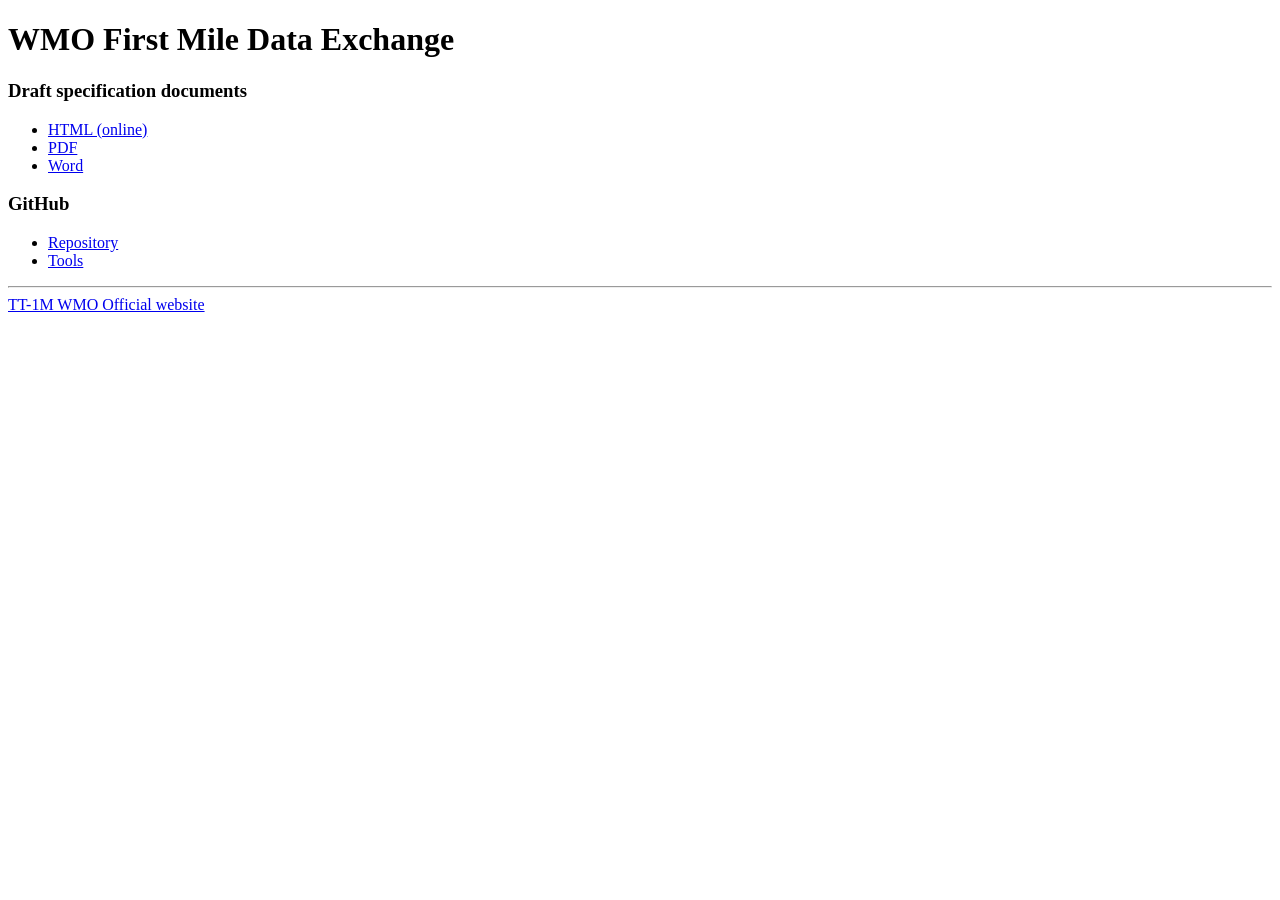
<file: index.html>
<!DOCTYPE html>
<html lang="en">
    <head>
        <meta charset="utf-8"/>
        <title>WMO First Mile Data Exchange</title>
    </head>
    <body>
        <header>
            <h1>WMO First Mile Data Exchange</h1>
        </header>
        <section id="standard">
            <h3>Draft specification documents</h3>
            <ul>
                <li><a href="standard/fmde-DRAFT.html">HTML (online)</a></li>
                <li><a href="standard/fmde-DRAFT.pdf">PDF</a></li>
                <li><a href="standard/fmde-DRAFT.docx">Word</a></li>
            </ul>
        </section>
        <section id="github">
            <h3>GitHub</h3>
            <ul>
                <li><a href="https://github.com/wmo-im/fmde">Repository</a></li>
                <li><a href="https://github.com/wmo-im/fmde-tools">Tools</a></li>
            </ul>
        </section>            
        <hr>
        <footer>
            <a title="TT-1M WMO Official website" href="https://wmo.int/site/knowledge-hub/governance/infcom/standing-committee-information-management-and-technology-sc-imt/task-team-standardization-of-first-mile-data-collection-tt-1m">TT-1M WMO Official website</a>
        </footer>
    </body>
</html>
</file>
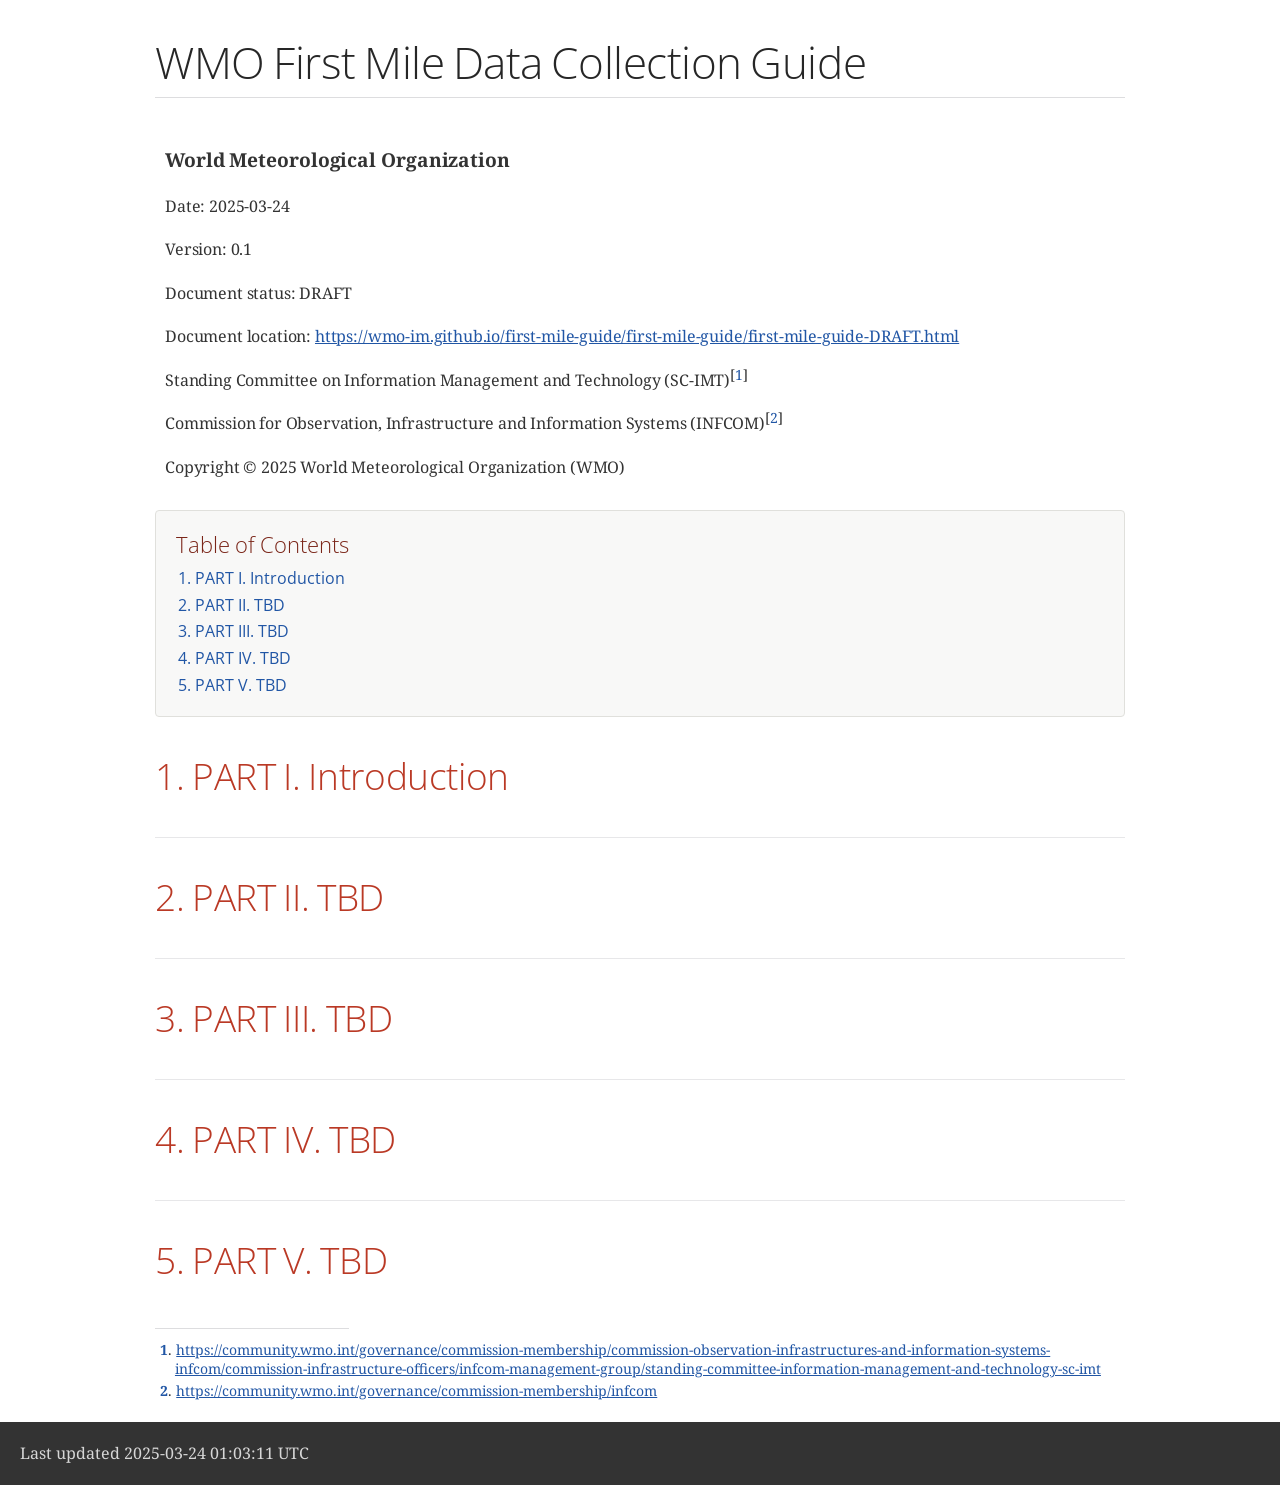
<file: first-mile-guide/first-mile-guide-DRAFT.html>
<!DOCTYPE html>
<html lang="en">
<head>
<meta charset="utf-8">
<meta http-equiv="X-UA-Compatible" content="IE=edge">
<meta name="viewport" content="width=device-width, initial-scale=1.0">
<meta name="generator" content="Asciidoctor 2.0.23">
<meta name="copyright" content="Copyright © 2025 World Meteorological Organization (WMO)">
<title>WMO First Mile Data Collection Guide</title>
<link rel="stylesheet" href="https://fonts.googleapis.com/css?family=Open+Sans:300,300italic,400,400italic,600,600italic%7CNoto+Serif:400,400italic,700,700italic%7CDroid+Sans+Mono:400,700">
<style>
/*! Asciidoctor default stylesheet | MIT License | https://asciidoctor.org */
/* Uncomment the following line when using as a custom stylesheet */
/* @import "https://fonts.googleapis.com/css?family=Open+Sans:300,300italic,400,400italic,600,600italic%7CNoto+Serif:400,400italic,700,700italic%7CDroid+Sans+Mono:400,700"; */
html{font-family:sans-serif;-webkit-text-size-adjust:100%}
a{background:none}
a:focus{outline:thin dotted}
a:active,a:hover{outline:0}
h1{font-size:2em;margin:.67em 0}
b,strong{font-weight:bold}
abbr{font-size:.9em}
abbr[title]{cursor:help;border-bottom:1px dotted #dddddf;text-decoration:none}
dfn{font-style:italic}
hr{height:0}
mark{background:#ff0;color:#000}
code,kbd,pre,samp{font-family:monospace;font-size:1em}
pre{white-space:pre-wrap}
q{quotes:"\201C" "\201D" "\2018" "\2019"}
small{font-size:80%}
sub,sup{font-size:75%;line-height:0;position:relative;vertical-align:baseline}
sup{top:-.5em}
sub{bottom:-.25em}
img{border:0}
svg:not(:root){overflow:hidden}
figure{margin:0}
audio,video{display:inline-block}
audio:not([controls]){display:none;height:0}
fieldset{border:1px solid silver;margin:0 2px;padding:.35em .625em .75em}
legend{border:0;padding:0}
button,input,select,textarea{font-family:inherit;font-size:100%;margin:0}
button,input{line-height:normal}
button,select{text-transform:none}
button,html input[type=button],input[type=reset],input[type=submit]{-webkit-appearance:button;cursor:pointer}
button[disabled],html input[disabled]{cursor:default}
input[type=checkbox],input[type=radio]{padding:0}
button::-moz-focus-inner,input::-moz-focus-inner{border:0;padding:0}
textarea{overflow:auto;vertical-align:top}
table{border-collapse:collapse;border-spacing:0}
*,::before,::after{box-sizing:border-box}
html,body{font-size:100%}
body{background:#fff;color:rgba(0,0,0,.8);padding:0;margin:0;font-family:"Noto Serif","DejaVu Serif",serif;line-height:1;position:relative;cursor:auto;-moz-tab-size:4;-o-tab-size:4;tab-size:4;word-wrap:anywhere;-moz-osx-font-smoothing:grayscale;-webkit-font-smoothing:antialiased}
a:hover{cursor:pointer}
img,object,embed{max-width:100%;height:auto}
object,embed{height:100%}
img{-ms-interpolation-mode:bicubic}
.left{float:left!important}
.right{float:right!important}
.text-left{text-align:left!important}
.text-right{text-align:right!important}
.text-center{text-align:center!important}
.text-justify{text-align:justify!important}
.hide{display:none}
img,object,svg{display:inline-block;vertical-align:middle}
textarea{height:auto;min-height:50px}
select{width:100%}
.subheader,.admonitionblock td.content>.title,.audioblock>.title,.exampleblock>.title,.imageblock>.title,.listingblock>.title,.literalblock>.title,.stemblock>.title,.openblock>.title,.paragraph>.title,.quoteblock>.title,table.tableblock>.title,.verseblock>.title,.videoblock>.title,.dlist>.title,.olist>.title,.ulist>.title,.qlist>.title,.hdlist>.title{line-height:1.45;color:#7a2518;font-weight:400;margin-top:0;margin-bottom:.25em}
div,dl,dt,dd,ul,ol,li,h1,h2,h3,#toctitle,.sidebarblock>.content>.title,h4,h5,h6,pre,form,p,blockquote,th,td{margin:0;padding:0}
a{color:#2156a5;text-decoration:underline;line-height:inherit}
a:hover,a:focus{color:#1d4b8f}
a img{border:0}
p{line-height:1.6;margin-bottom:1.25em;text-rendering:optimizeLegibility}
p aside{font-size:.875em;line-height:1.35;font-style:italic}
h1,h2,h3,#toctitle,.sidebarblock>.content>.title,h4,h5,h6{font-family:"Open Sans","DejaVu Sans",sans-serif;font-weight:300;font-style:normal;color:#ba3925;text-rendering:optimizeLegibility;margin-top:1em;margin-bottom:.5em;line-height:1.0125em}
h1 small,h2 small,h3 small,#toctitle small,.sidebarblock>.content>.title small,h4 small,h5 small,h6 small{font-size:60%;color:#e99b8f;line-height:0}
h1{font-size:2.125em}
h2{font-size:1.6875em}
h3,#toctitle,.sidebarblock>.content>.title{font-size:1.375em}
h4,h5{font-size:1.125em}
h6{font-size:1em}
hr{border:solid #dddddf;border-width:1px 0 0;clear:both;margin:1.25em 0 1.1875em}
em,i{font-style:italic;line-height:inherit}
strong,b{font-weight:bold;line-height:inherit}
small{font-size:60%;line-height:inherit}
code{font-family:"Droid Sans Mono","DejaVu Sans Mono",monospace;font-weight:400;color:rgba(0,0,0,.9)}
ul,ol,dl{line-height:1.6;margin-bottom:1.25em;list-style-position:outside;font-family:inherit}
ul,ol{margin-left:1.5em}
ul li ul,ul li ol{margin-left:1.25em;margin-bottom:0}
ul.circle{list-style-type:circle}
ul.disc{list-style-type:disc}
ul.square{list-style-type:square}
ul.circle ul:not([class]),ul.disc ul:not([class]),ul.square ul:not([class]){list-style:inherit}
ol li ul,ol li ol{margin-left:1.25em;margin-bottom:0}
dl dt{margin-bottom:.3125em;font-weight:bold}
dl dd{margin-bottom:1.25em}
blockquote{margin:0 0 1.25em;padding:.5625em 1.25em 0 1.1875em;border-left:1px solid #ddd}
blockquote,blockquote p{line-height:1.6;color:rgba(0,0,0,.85)}
@media screen and (min-width:768px){h1,h2,h3,#toctitle,.sidebarblock>.content>.title,h4,h5,h6{line-height:1.2}
h1{font-size:2.75em}
h2{font-size:2.3125em}
h3,#toctitle,.sidebarblock>.content>.title{font-size:1.6875em}
h4{font-size:1.4375em}}
table{background:#fff;margin-bottom:1.25em;border:1px solid #dedede;word-wrap:normal}
table thead,table tfoot{background:#f7f8f7}
table thead tr th,table thead tr td,table tfoot tr th,table tfoot tr td{padding:.5em .625em .625em;font-size:inherit;color:rgba(0,0,0,.8);text-align:left}
table tr th,table tr td{padding:.5625em .625em;font-size:inherit;color:rgba(0,0,0,.8)}
table tr.even,table tr.alt{background:#f8f8f7}
table thead tr th,table tfoot tr th,table tbody tr td,table tr td,table tfoot tr td{line-height:1.6}
h1,h2,h3,#toctitle,.sidebarblock>.content>.title,h4,h5,h6{line-height:1.2;word-spacing:-.05em}
h1 strong,h2 strong,h3 strong,#toctitle strong,.sidebarblock>.content>.title strong,h4 strong,h5 strong,h6 strong{font-weight:400}
.center{margin-left:auto;margin-right:auto}
.stretch{width:100%}
.clearfix::before,.clearfix::after,.float-group::before,.float-group::after{content:" ";display:table}
.clearfix::after,.float-group::after{clear:both}
:not(pre).nobreak{word-wrap:normal}
:not(pre).nowrap{white-space:nowrap}
:not(pre).pre-wrap{white-space:pre-wrap}
:not(pre):not([class^=L])>code{font-size:.9375em;font-style:normal!important;letter-spacing:0;padding:.1em .5ex;word-spacing:-.15em;background:#f7f7f8;border-radius:4px;line-height:1.45;text-rendering:optimizeSpeed}
pre{color:rgba(0,0,0,.9);font-family:"Droid Sans Mono","DejaVu Sans Mono",monospace;line-height:1.45;text-rendering:optimizeSpeed}
pre code,pre pre{color:inherit;font-size:inherit;line-height:inherit}
pre>code{display:block}
pre.nowrap,pre.nowrap pre{white-space:pre;word-wrap:normal}
em em{font-style:normal}
strong strong{font-weight:400}
.keyseq{color:rgba(51,51,51,.8)}
kbd{font-family:"Droid Sans Mono","DejaVu Sans Mono",monospace;display:inline-block;color:rgba(0,0,0,.8);font-size:.65em;line-height:1.45;background:#f7f7f7;border:1px solid #ccc;border-radius:3px;box-shadow:0 1px 0 rgba(0,0,0,.2),inset 0 0 0 .1em #fff;margin:0 .15em;padding:.2em .5em;vertical-align:middle;position:relative;top:-.1em;white-space:nowrap}
.keyseq kbd:first-child{margin-left:0}
.keyseq kbd:last-child{margin-right:0}
.menuseq,.menuref{color:#000}
.menuseq b:not(.caret),.menuref{font-weight:inherit}
.menuseq{word-spacing:-.02em}
.menuseq b.caret{font-size:1.25em;line-height:.8}
.menuseq i.caret{font-weight:bold;text-align:center;width:.45em}
b.button::before,b.button::after{position:relative;top:-1px;font-weight:400}
b.button::before{content:"[";padding:0 3px 0 2px}
b.button::after{content:"]";padding:0 2px 0 3px}
p a>code:hover{color:rgba(0,0,0,.9)}
#header,#content,#footnotes,#footer{width:100%;margin:0 auto;max-width:62.5em;*zoom:1;position:relative;padding-left:.9375em;padding-right:.9375em}
#header::before,#header::after,#content::before,#content::after,#footnotes::before,#footnotes::after,#footer::before,#footer::after{content:" ";display:table}
#header::after,#content::after,#footnotes::after,#footer::after{clear:both}
#content{margin-top:1.25em}
#content::before{content:none}
#header>h1:first-child{color:rgba(0,0,0,.85);margin-top:2.25rem;margin-bottom:0}
#header>h1:first-child+#toc{margin-top:8px;border-top:1px solid #dddddf}
#header>h1:only-child{border-bottom:1px solid #dddddf;padding-bottom:8px}
#header .details{border-bottom:1px solid #dddddf;line-height:1.45;padding-top:.25em;padding-bottom:.25em;padding-left:.25em;color:rgba(0,0,0,.6);display:flex;flex-flow:row wrap}
#header .details span:first-child{margin-left:-.125em}
#header .details span.email a{color:rgba(0,0,0,.85)}
#header .details br{display:none}
#header .details br+span::before{content:"\00a0\2013\00a0"}
#header .details br+span.author::before{content:"\00a0\22c5\00a0";color:rgba(0,0,0,.85)}
#header .details br+span#revremark::before{content:"\00a0|\00a0"}
#header #revnumber{text-transform:capitalize}
#header #revnumber::after{content:"\00a0"}
#content>h1:first-child:not([class]){color:rgba(0,0,0,.85);border-bottom:1px solid #dddddf;padding-bottom:8px;margin-top:0;padding-top:1rem;margin-bottom:1.25rem}
#toc{border-bottom:1px solid #e7e7e9;padding-bottom:.5em}
#toc>ul{margin-left:.125em}
#toc ul.sectlevel0>li>a{font-style:italic}
#toc ul.sectlevel0 ul.sectlevel1{margin:.5em 0}
#toc ul{font-family:"Open Sans","DejaVu Sans",sans-serif;list-style-type:none}
#toc li{line-height:1.3334;margin-top:.3334em}
#toc a{text-decoration:none}
#toc a:active{text-decoration:underline}
#toctitle{color:#7a2518;font-size:1.2em}
@media screen and (min-width:768px){#toctitle{font-size:1.375em}
body.toc2{padding-left:15em;padding-right:0}
body.toc2 #header>h1:nth-last-child(2){border-bottom:1px solid #dddddf;padding-bottom:8px}
#toc.toc2{margin-top:0!important;background:#f8f8f7;position:fixed;width:15em;left:0;top:0;border-right:1px solid #e7e7e9;border-top-width:0!important;border-bottom-width:0!important;z-index:1000;padding:1.25em 1em;height:100%;overflow:auto}
#toc.toc2 #toctitle{margin-top:0;margin-bottom:.8rem;font-size:1.2em}
#toc.toc2>ul{font-size:.9em;margin-bottom:0}
#toc.toc2 ul ul{margin-left:0;padding-left:1em}
#toc.toc2 ul.sectlevel0 ul.sectlevel1{padding-left:0;margin-top:.5em;margin-bottom:.5em}
body.toc2.toc-right{padding-left:0;padding-right:15em}
body.toc2.toc-right #toc.toc2{border-right-width:0;border-left:1px solid #e7e7e9;left:auto;right:0}}
@media screen and (min-width:1280px){body.toc2{padding-left:20em;padding-right:0}
#toc.toc2{width:20em}
#toc.toc2 #toctitle{font-size:1.375em}
#toc.toc2>ul{font-size:.95em}
#toc.toc2 ul ul{padding-left:1.25em}
body.toc2.toc-right{padding-left:0;padding-right:20em}}
#content #toc{border:1px solid #e0e0dc;margin-bottom:1.25em;padding:1.25em;background:#f8f8f7;border-radius:4px}
#content #toc>:first-child{margin-top:0}
#content #toc>:last-child{margin-bottom:0}
#footer{max-width:none;background:rgba(0,0,0,.8);padding:1.25em}
#footer-text{color:hsla(0,0%,100%,.8);line-height:1.44}
#content{margin-bottom:.625em}
.sect1{padding-bottom:.625em}
@media screen and (min-width:768px){#content{margin-bottom:1.25em}
.sect1{padding-bottom:1.25em}}
.sect1:last-child{padding-bottom:0}
.sect1+.sect1{border-top:1px solid #e7e7e9}
#content h1>a.anchor,h2>a.anchor,h3>a.anchor,#toctitle>a.anchor,.sidebarblock>.content>.title>a.anchor,h4>a.anchor,h5>a.anchor,h6>a.anchor{position:absolute;z-index:1001;width:1.5ex;margin-left:-1.5ex;display:block;text-decoration:none!important;visibility:hidden;text-align:center;font-weight:400}
#content h1>a.anchor::before,h2>a.anchor::before,h3>a.anchor::before,#toctitle>a.anchor::before,.sidebarblock>.content>.title>a.anchor::before,h4>a.anchor::before,h5>a.anchor::before,h6>a.anchor::before{content:"\00A7";font-size:.85em;display:block;padding-top:.1em}
#content h1:hover>a.anchor,#content h1>a.anchor:hover,h2:hover>a.anchor,h2>a.anchor:hover,h3:hover>a.anchor,#toctitle:hover>a.anchor,.sidebarblock>.content>.title:hover>a.anchor,h3>a.anchor:hover,#toctitle>a.anchor:hover,.sidebarblock>.content>.title>a.anchor:hover,h4:hover>a.anchor,h4>a.anchor:hover,h5:hover>a.anchor,h5>a.anchor:hover,h6:hover>a.anchor,h6>a.anchor:hover{visibility:visible}
#content h1>a.link,h2>a.link,h3>a.link,#toctitle>a.link,.sidebarblock>.content>.title>a.link,h4>a.link,h5>a.link,h6>a.link{color:#ba3925;text-decoration:none}
#content h1>a.link:hover,h2>a.link:hover,h3>a.link:hover,#toctitle>a.link:hover,.sidebarblock>.content>.title>a.link:hover,h4>a.link:hover,h5>a.link:hover,h6>a.link:hover{color:#a53221}
details,.audioblock,.imageblock,.literalblock,.listingblock,.stemblock,.videoblock{margin-bottom:1.25em}
details{margin-left:1.25rem}
details>summary{cursor:pointer;display:block;position:relative;line-height:1.6;margin-bottom:.625rem;outline:none;-webkit-tap-highlight-color:transparent}
details>summary::-webkit-details-marker{display:none}
details>summary::before{content:"";border:solid transparent;border-left:solid;border-width:.3em 0 .3em .5em;position:absolute;top:.5em;left:-1.25rem;transform:translateX(15%)}
details[open]>summary::before{border:solid transparent;border-top:solid;border-width:.5em .3em 0;transform:translateY(15%)}
details>summary::after{content:"";width:1.25rem;height:1em;position:absolute;top:.3em;left:-1.25rem}
.admonitionblock td.content>.title,.audioblock>.title,.exampleblock>.title,.imageblock>.title,.listingblock>.title,.literalblock>.title,.stemblock>.title,.openblock>.title,.paragraph>.title,.quoteblock>.title,table.tableblock>.title,.verseblock>.title,.videoblock>.title,.dlist>.title,.olist>.title,.ulist>.title,.qlist>.title,.hdlist>.title{text-rendering:optimizeLegibility;text-align:left;font-family:"Noto Serif","DejaVu Serif",serif;font-size:1rem;font-style:italic}
table.tableblock.fit-content>caption.title{white-space:nowrap;width:0}
.paragraph.lead>p,#preamble>.sectionbody>[class=paragraph]:first-of-type p{font-size:1.21875em;line-height:1.6;color:rgba(0,0,0,.85)}
.admonitionblock>table{border-collapse:separate;border:0;background:none;width:100%}
.admonitionblock>table td.icon{text-align:center;width:80px}
.admonitionblock>table td.icon img{max-width:none}
.admonitionblock>table td.icon .title{font-weight:bold;font-family:"Open Sans","DejaVu Sans",sans-serif;text-transform:uppercase}
.admonitionblock>table td.content{padding-left:1.125em;padding-right:1.25em;border-left:1px solid #dddddf;color:rgba(0,0,0,.6);word-wrap:anywhere}
.admonitionblock>table td.content>:last-child>:last-child{margin-bottom:0}
.exampleblock>.content{border:1px solid #e6e6e6;margin-bottom:1.25em;padding:1.25em;background:#fff;border-radius:4px}
.sidebarblock{border:1px solid #dbdbd6;margin-bottom:1.25em;padding:1.25em;background:#f3f3f2;border-radius:4px}
.sidebarblock>.content>.title{color:#7a2518;margin-top:0;text-align:center}
.exampleblock>.content>:first-child,.sidebarblock>.content>:first-child{margin-top:0}
.exampleblock>.content>:last-child,.exampleblock>.content>:last-child>:last-child,.exampleblock>.content .olist>ol>li:last-child>:last-child,.exampleblock>.content .ulist>ul>li:last-child>:last-child,.exampleblock>.content .qlist>ol>li:last-child>:last-child,.sidebarblock>.content>:last-child,.sidebarblock>.content>:last-child>:last-child,.sidebarblock>.content .olist>ol>li:last-child>:last-child,.sidebarblock>.content .ulist>ul>li:last-child>:last-child,.sidebarblock>.content .qlist>ol>li:last-child>:last-child{margin-bottom:0}
.literalblock pre,.listingblock>.content>pre{border-radius:4px;overflow-x:auto;padding:1em;font-size:.8125em}
@media screen and (min-width:768px){.literalblock pre,.listingblock>.content>pre{font-size:.90625em}}
@media screen and (min-width:1280px){.literalblock pre,.listingblock>.content>pre{font-size:1em}}
.literalblock pre,.listingblock>.content>pre:not(.highlight),.listingblock>.content>pre[class=highlight],.listingblock>.content>pre[class^="highlight "]{background:#f7f7f8}
.literalblock.output pre{color:#f7f7f8;background:rgba(0,0,0,.9)}
.listingblock>.content{position:relative}
.listingblock code[data-lang]::before{display:none;content:attr(data-lang);position:absolute;font-size:.75em;top:.425rem;right:.5rem;line-height:1;text-transform:uppercase;color:inherit;opacity:.5}
.listingblock:hover code[data-lang]::before{display:block}
.listingblock.terminal pre .command::before{content:attr(data-prompt);padding-right:.5em;color:inherit;opacity:.5}
.listingblock.terminal pre .command:not([data-prompt])::before{content:"$"}
.listingblock pre.highlightjs{padding:0}
.listingblock pre.highlightjs>code{padding:1em;border-radius:4px}
.listingblock pre.prettyprint{border-width:0}
.prettyprint{background:#f7f7f8}
pre.prettyprint .linenums{line-height:1.45;margin-left:2em}
pre.prettyprint li{background:none;list-style-type:inherit;padding-left:0}
pre.prettyprint li code[data-lang]::before{opacity:1}
pre.prettyprint li:not(:first-child) code[data-lang]::before{display:none}
table.linenotable{border-collapse:separate;border:0;margin-bottom:0;background:none}
table.linenotable td[class]{color:inherit;vertical-align:top;padding:0;line-height:inherit;white-space:normal}
table.linenotable td.code{padding-left:.75em}
table.linenotable td.linenos,pre.pygments .linenos{border-right:1px solid;opacity:.35;padding-right:.5em;-webkit-user-select:none;-moz-user-select:none;-ms-user-select:none;user-select:none}
pre.pygments span.linenos{display:inline-block;margin-right:.75em}
.quoteblock{margin:0 1em 1.25em 1.5em;display:table}
.quoteblock:not(.excerpt)>.title{margin-left:-1.5em;margin-bottom:.75em}
.quoteblock blockquote,.quoteblock p{color:rgba(0,0,0,.85);font-size:1.15rem;line-height:1.75;word-spacing:.1em;letter-spacing:0;font-style:italic;text-align:justify}
.quoteblock blockquote{margin:0;padding:0;border:0}
.quoteblock blockquote::before{content:"\201c";float:left;font-size:2.75em;font-weight:bold;line-height:.6em;margin-left:-.6em;color:#7a2518;text-shadow:0 1px 2px rgba(0,0,0,.1)}
.quoteblock blockquote>.paragraph:last-child p{margin-bottom:0}
.quoteblock .attribution{margin-top:.75em;margin-right:.5ex;text-align:right}
.verseblock{margin:0 1em 1.25em}
.verseblock pre{font-family:"Open Sans","DejaVu Sans",sans-serif;font-size:1.15rem;color:rgba(0,0,0,.85);font-weight:300;text-rendering:optimizeLegibility}
.verseblock pre strong{font-weight:400}
.verseblock .attribution{margin-top:1.25rem;margin-left:.5ex}
.quoteblock .attribution,.verseblock .attribution{font-size:.9375em;line-height:1.45;font-style:italic}
.quoteblock .attribution br,.verseblock .attribution br{display:none}
.quoteblock .attribution cite,.verseblock .attribution cite{display:block;letter-spacing:-.025em;color:rgba(0,0,0,.6)}
.quoteblock.abstract blockquote::before,.quoteblock.excerpt blockquote::before,.quoteblock .quoteblock blockquote::before{display:none}
.quoteblock.abstract blockquote,.quoteblock.abstract p,.quoteblock.excerpt blockquote,.quoteblock.excerpt p,.quoteblock .quoteblock blockquote,.quoteblock .quoteblock p{line-height:1.6;word-spacing:0}
.quoteblock.abstract{margin:0 1em 1.25em;display:block}
.quoteblock.abstract>.title{margin:0 0 .375em;font-size:1.15em;text-align:center}
.quoteblock.excerpt>blockquote,.quoteblock .quoteblock{padding:0 0 .25em 1em;border-left:.25em solid #dddddf}
.quoteblock.excerpt,.quoteblock .quoteblock{margin-left:0}
.quoteblock.excerpt blockquote,.quoteblock.excerpt p,.quoteblock .quoteblock blockquote,.quoteblock .quoteblock p{color:inherit;font-size:1.0625rem}
.quoteblock.excerpt .attribution,.quoteblock .quoteblock .attribution{color:inherit;font-size:.85rem;text-align:left;margin-right:0}
p.tableblock:last-child{margin-bottom:0}
td.tableblock>.content{margin-bottom:1.25em;word-wrap:anywhere}
td.tableblock>.content>:last-child{margin-bottom:-1.25em}
table.tableblock,th.tableblock,td.tableblock{border:0 solid #dedede}
table.grid-all>*>tr>*{border-width:1px}
table.grid-cols>*>tr>*{border-width:0 1px}
table.grid-rows>*>tr>*{border-width:1px 0}
table.frame-all{border-width:1px}
table.frame-ends{border-width:1px 0}
table.frame-sides{border-width:0 1px}
table.frame-none>colgroup+*>:first-child>*,table.frame-sides>colgroup+*>:first-child>*{border-top-width:0}
table.frame-none>:last-child>:last-child>*,table.frame-sides>:last-child>:last-child>*{border-bottom-width:0}
table.frame-none>*>tr>:first-child,table.frame-ends>*>tr>:first-child{border-left-width:0}
table.frame-none>*>tr>:last-child,table.frame-ends>*>tr>:last-child{border-right-width:0}
table.stripes-all>*>tr,table.stripes-odd>*>tr:nth-of-type(odd),table.stripes-even>*>tr:nth-of-type(even),table.stripes-hover>*>tr:hover{background:#f8f8f7}
th.halign-left,td.halign-left{text-align:left}
th.halign-right,td.halign-right{text-align:right}
th.halign-center,td.halign-center{text-align:center}
th.valign-top,td.valign-top{vertical-align:top}
th.valign-bottom,td.valign-bottom{vertical-align:bottom}
th.valign-middle,td.valign-middle{vertical-align:middle}
table thead th,table tfoot th{font-weight:bold}
tbody tr th{background:#f7f8f7}
tbody tr th,tbody tr th p,tfoot tr th,tfoot tr th p{color:rgba(0,0,0,.8);font-weight:bold}
p.tableblock>code:only-child{background:none;padding:0}
p.tableblock{font-size:1em}
ol{margin-left:1.75em}
ul li ol{margin-left:1.5em}
dl dd{margin-left:1.125em}
dl dd:last-child,dl dd:last-child>:last-child{margin-bottom:0}
li p,ul dd,ol dd,.olist .olist,.ulist .ulist,.ulist .olist,.olist .ulist{margin-bottom:.625em}
ul.checklist,ul.none,ol.none,ul.no-bullet,ol.no-bullet,ol.unnumbered,ul.unstyled,ol.unstyled{list-style-type:none}
ul.no-bullet,ol.no-bullet,ol.unnumbered{margin-left:.625em}
ul.unstyled,ol.unstyled{margin-left:0}
li>p:empty:only-child::before{content:"";display:inline-block}
ul.checklist>li>p:first-child{margin-left:-1em}
ul.checklist>li>p:first-child>.fa-square-o:first-child,ul.checklist>li>p:first-child>.fa-check-square-o:first-child{width:1.25em;font-size:.8em;position:relative;bottom:.125em}
ul.checklist>li>p:first-child>input[type=checkbox]:first-child{margin-right:.25em}
ul.inline{display:flex;flex-flow:row wrap;list-style:none;margin:0 0 .625em -1.25em}
ul.inline>li{margin-left:1.25em}
.unstyled dl dt{font-weight:400;font-style:normal}
ol.arabic{list-style-type:decimal}
ol.decimal{list-style-type:decimal-leading-zero}
ol.loweralpha{list-style-type:lower-alpha}
ol.upperalpha{list-style-type:upper-alpha}
ol.lowerroman{list-style-type:lower-roman}
ol.upperroman{list-style-type:upper-roman}
ol.lowergreek{list-style-type:lower-greek}
.hdlist>table,.colist>table{border:0;background:none}
.hdlist>table>tbody>tr,.colist>table>tbody>tr{background:none}
td.hdlist1,td.hdlist2{vertical-align:top;padding:0 .625em}
td.hdlist1{font-weight:bold;padding-bottom:1.25em}
td.hdlist2{word-wrap:anywhere}
.literalblock+.colist,.listingblock+.colist{margin-top:-.5em}
.colist td:not([class]):first-child{padding:.4em .75em 0;line-height:1;vertical-align:top}
.colist td:not([class]):first-child img{max-width:none}
.colist td:not([class]):last-child{padding:.25em 0}
.thumb,.th{line-height:0;display:inline-block;border:4px solid #fff;box-shadow:0 0 0 1px #ddd}
.imageblock.left{margin:.25em .625em 1.25em 0}
.imageblock.right{margin:.25em 0 1.25em .625em}
.imageblock>.title{margin-bottom:0}
.imageblock.thumb,.imageblock.th{border-width:6px}
.imageblock.thumb>.title,.imageblock.th>.title{padding:0 .125em}
.image.left,.image.right{margin-top:.25em;margin-bottom:.25em;display:inline-block;line-height:0}
.image.left{margin-right:.625em}
.image.right{margin-left:.625em}
a.image{text-decoration:none;display:inline-block}
a.image object{pointer-events:none}
sup.footnote,sup.footnoteref{font-size:.875em;position:static;vertical-align:super}
sup.footnote a,sup.footnoteref a{text-decoration:none}
sup.footnote a:active,sup.footnoteref a:active,#footnotes .footnote a:first-of-type:active{text-decoration:underline}
#footnotes{padding-top:.75em;padding-bottom:.75em;margin-bottom:.625em}
#footnotes hr{width:20%;min-width:6.25em;margin:-.25em 0 .75em;border-width:1px 0 0}
#footnotes .footnote{padding:0 .375em 0 .225em;line-height:1.3334;font-size:.875em;margin-left:1.2em;margin-bottom:.2em}
#footnotes .footnote a:first-of-type{font-weight:bold;text-decoration:none;margin-left:-1.05em}
#footnotes .footnote:last-of-type{margin-bottom:0}
#content #footnotes{margin-top:-.625em;margin-bottom:0;padding:.75em 0}
div.unbreakable{page-break-inside:avoid}
.big{font-size:larger}
.small{font-size:smaller}
.underline{text-decoration:underline}
.overline{text-decoration:overline}
.line-through{text-decoration:line-through}
.aqua{color:#00bfbf}
.aqua-background{background:#00fafa}
.black{color:#000}
.black-background{background:#000}
.blue{color:#0000bf}
.blue-background{background:#0000fa}
.fuchsia{color:#bf00bf}
.fuchsia-background{background:#fa00fa}
.gray{color:#606060}
.gray-background{background:#7d7d7d}
.green{color:#006000}
.green-background{background:#007d00}
.lime{color:#00bf00}
.lime-background{background:#00fa00}
.maroon{color:#600000}
.maroon-background{background:#7d0000}
.navy{color:#000060}
.navy-background{background:#00007d}
.olive{color:#606000}
.olive-background{background:#7d7d00}
.purple{color:#600060}
.purple-background{background:#7d007d}
.red{color:#bf0000}
.red-background{background:#fa0000}
.silver{color:#909090}
.silver-background{background:#bcbcbc}
.teal{color:#006060}
.teal-background{background:#007d7d}
.white{color:#bfbfbf}
.white-background{background:#fafafa}
.yellow{color:#bfbf00}
.yellow-background{background:#fafa00}
span.icon>.fa{cursor:default}
a span.icon>.fa{cursor:inherit}
.admonitionblock td.icon [class^="fa icon-"]{font-size:2.5em;text-shadow:1px 1px 2px rgba(0,0,0,.5);cursor:default}
.admonitionblock td.icon .icon-note::before{content:"\f05a";color:#19407c}
.admonitionblock td.icon .icon-tip::before{content:"\f0eb";text-shadow:1px 1px 2px rgba(155,155,0,.8);color:#111}
.admonitionblock td.icon .icon-warning::before{content:"\f071";color:#bf6900}
.admonitionblock td.icon .icon-caution::before{content:"\f06d";color:#bf3400}
.admonitionblock td.icon .icon-important::before{content:"\f06a";color:#bf0000}
.conum[data-value]{display:inline-block;color:#fff!important;background:rgba(0,0,0,.8);border-radius:50%;text-align:center;font-size:.75em;width:1.67em;height:1.67em;line-height:1.67em;font-family:"Open Sans","DejaVu Sans",sans-serif;font-style:normal;font-weight:bold}
.conum[data-value] *{color:#fff!important}
.conum[data-value]+b{display:none}
.conum[data-value]::after{content:attr(data-value)}
pre .conum[data-value]{position:relative;top:-.125em}
b.conum *{color:inherit!important}
.conum:not([data-value]):empty{display:none}
dt,th.tableblock,td.content,div.footnote{text-rendering:optimizeLegibility}
h1,h2,p,td.content,span.alt,summary{letter-spacing:-.01em}
p strong,td.content strong,div.footnote strong{letter-spacing:-.005em}
p,blockquote,dt,td.content,td.hdlist1,span.alt,summary{font-size:1.0625rem}
p{margin-bottom:1.25rem}
.sidebarblock p,.sidebarblock dt,.sidebarblock td.content,p.tableblock{font-size:1em}
.exampleblock>.content{background:#fffef7;border-color:#e0e0dc;box-shadow:0 1px 4px #e0e0dc}
.print-only{display:none!important}
@page{margin:1.25cm .75cm}
@media print{*{box-shadow:none!important;text-shadow:none!important}
html{font-size:80%}
a{color:inherit!important;text-decoration:underline!important}
a.bare,a[href^="#"],a[href^="mailto:"]{text-decoration:none!important}
a[href^="http:"]:not(.bare)::after,a[href^="https:"]:not(.bare)::after{content:"(" attr(href) ")";display:inline-block;font-size:.875em;padding-left:.25em}
abbr[title]{border-bottom:1px dotted}
abbr[title]::after{content:" (" attr(title) ")"}
pre,blockquote,tr,img,object,svg{page-break-inside:avoid}
thead{display:table-header-group}
svg{max-width:100%}
p,blockquote,dt,td.content{font-size:1em;orphans:3;widows:3}
h2,h3,#toctitle,.sidebarblock>.content>.title{page-break-after:avoid}
#header,#content,#footnotes,#footer{max-width:none}
#toc,.sidebarblock,.exampleblock>.content{background:none!important}
#toc{border-bottom:1px solid #dddddf!important;padding-bottom:0!important}
body.book #header{text-align:center}
body.book #header>h1:first-child{border:0!important;margin:2.5em 0 1em}
body.book #header .details{border:0!important;display:block;padding:0!important}
body.book #header .details span:first-child{margin-left:0!important}
body.book #header .details br{display:block}
body.book #header .details br+span::before{content:none!important}
body.book #toc{border:0!important;text-align:left!important;padding:0!important;margin:0!important}
body.book #toc,body.book #preamble,body.book h1.sect0,body.book .sect1>h2{page-break-before:always}
.listingblock code[data-lang]::before{display:block}
#footer{padding:0 .9375em}
.hide-on-print{display:none!important}
.print-only{display:block!important}
.hide-for-print{display:none!important}
.show-for-print{display:inherit!important}}
@media amzn-kf8,print{#header>h1:first-child{margin-top:1.25rem}
.sect1{padding:0!important}
.sect1+.sect1{border:0}
#footer{background:none}
#footer-text{color:rgba(0,0,0,.6);font-size:.9em}}
@media amzn-kf8{#header,#content,#footnotes,#footer{padding:0}}
</style>
</head>
<body class="book">
<div id="header">
<h1>WMO First Mile Data Collection Guide</h1>
</div>
<div id="content">
<div id="preamble">
<div class="sectionbody">
<div style="page-break-after: always;"></div>
<table class="tableblock frame-none grid-none stretch">
<colgroup>
<col style="width: 100%;">
</colgroup>
<tbody>
<tr>
<td class="tableblock halign-left valign-top" style="background-color: #FFFFFF;"></td>
</tr>
<tr>
<td class="tableblock halign-left valign-top" style="background-color: #FFFFFF;"><p class="tableblock"><strong class="big">World Meteorological Organization</strong></p></td>
</tr>
<tr>
<td class="tableblock halign-left valign-top" style="background-color: #FFFFFF;"><p class="tableblock">Date: 2025-03-24</p></td>
</tr>
<tr>
<td class="tableblock halign-left valign-top" style="background-color: #FFFFFF;"><p class="tableblock">Version: 0.1</p></td>
</tr>
<tr>
<td class="tableblock halign-left valign-top" style="background-color: #FFFFFF;"><p class="tableblock">Document status: DRAFT</p></td>
</tr>
<tr>
<td class="tableblock halign-left valign-top" style="background-color: #FFFFFF;"><p class="tableblock">Document location: <a href="https://wmo-im.github.io/first-mile-guide/first-mile-guide/first-mile-guide-DRAFT.html" class="bare">https://wmo-im.github.io/first-mile-guide/first-mile-guide/first-mile-guide-DRAFT.html</a></p></td>
</tr>
<tr>
<td class="tableblock halign-left valign-top" style="background-color: #FFFFFF;"><p class="tableblock">Standing Committee on Information Management and Technology (SC-IMT)<sup class="footnote">[<a id="_footnoteref_1" class="footnote" href="#_footnotedef_1" title="View footnote.">1</a>]</sup></p></td>
</tr>
<tr>
<td class="tableblock halign-left valign-top" style="background-color: #FFFFFF;"><p class="tableblock">Commission for Observation, Infrastructure and Information Systems (INFCOM)<sup class="footnote">[<a id="_footnoteref_2" class="footnote" href="#_footnotedef_2" title="View footnote.">2</a>]</sup></p></td>
</tr>
<tr>
<td class="tableblock halign-left valign-top" style="background-color: #FFFFFF;"><p class="tableblock">Copyright © 2025 World Meteorological Organization (WMO)</p></td>
</tr>
</tbody>
</table>
<div style="page-break-after: always;"></div>
<div id="toc" class="toc">
<div id="toctitle" class="title">Table of Contents</div>
<ul class="sectlevel1">
<li><a href="#_part_i_introduction">1. PART I. Introduction</a></li>
<li><a href="#_part_ii_tbd">2. PART II. TBD</a></li>
<li><a href="#_part_iii_tbd">3. PART III. TBD</a></li>
<li><a href="#_part_iv_tbd">4. PART IV. TBD</a></li>
<li><a href="#_part_v_tbd">5. PART V. TBD</a></li>
</ul>
</div>
<div style="page-break-after: always;"></div>
</div>
</div>
<div class="sect1">
<h2 id="_part_i_introduction"><a class="anchor" href="#_part_i_introduction"></a>1. PART I. Introduction</h2>
<div class="sectionbody">

</div>
</div>
<div class="sect1">
<h2 id="_part_ii_tbd"><a class="anchor" href="#_part_ii_tbd"></a>2. PART II. TBD</h2>
<div class="sectionbody">

</div>
</div>
<div class="sect1">
<h2 id="_part_iii_tbd"><a class="anchor" href="#_part_iii_tbd"></a>3. PART III. TBD</h2>
<div class="sectionbody">

</div>
</div>
<div class="sect1">
<h2 id="_part_iv_tbd"><a class="anchor" href="#_part_iv_tbd"></a>4. PART IV. TBD</h2>
<div class="sectionbody">

</div>
</div>
<div class="sect1">
<h2 id="_part_v_tbd"><a class="anchor" href="#_part_v_tbd"></a>5. PART V. TBD</h2>
<div class="sectionbody">

</div>
</div>
</div>
<div id="footnotes">
<hr>
<div class="footnote" id="_footnotedef_1">
<a href="#_footnoteref_1">1</a>. <a href="https://community.wmo.int/governance/commission-membership/commission-observation-infrastructures-and-information-systems-infcom/commission-infrastructure-officers/infcom-management-group/standing-committee-information-management-and-technology-sc-imt" class="bare">https://community.wmo.int/governance/commission-membership/commission-observation-infrastructures-and-information-systems-infcom/commission-infrastructure-officers/infcom-management-group/standing-committee-information-management-and-technology-sc-imt</a>
</div>
<div class="footnote" id="_footnotedef_2">
<a href="#_footnoteref_2">2</a>. <a href="https://community.wmo.int/governance/commission-membership/infcom" class="bare">https://community.wmo.int/governance/commission-membership/infcom</a>
</div>
</div>
<div id="footer">
<div id="footer-text">
Last updated 2025-03-24 01:03:11 UTC
</div>
</div>
</body>
</html>
</file>
